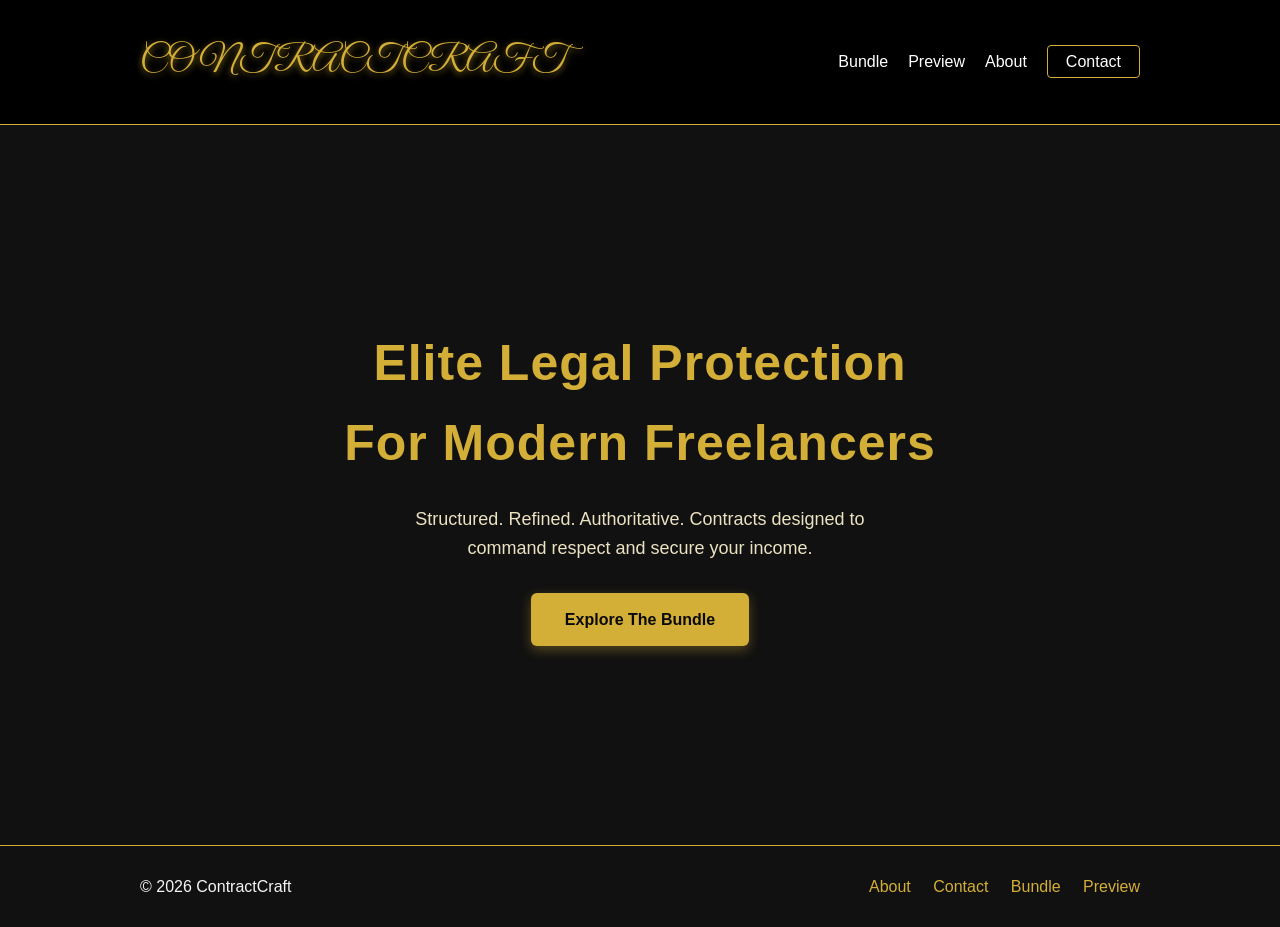
<file: index.html>
<!DOCTYPE html>
<html lang="en">
<head>
    <!-- META AND SEO -->
    <meta charset="UTF-8">
    <meta name="viewport" content="width=device-width, initial-scale=1.0">
    <meta name="description" content="Premium freelance contract templates for elite creators. Black and gold luxury bundle.">
    <title>ContractCraft | Premium Freelance Contracts</title>
    <link rel="stylesheet" href="style.css">
</head>

<script>
    const hamburger = document.getElementById("hamburger");
    const navLinks = document.getElementById("navLinks");

    hamburger.addEventListener("click", () => {
        navLinks.classList.toggle("active");
        hamburger.classList.toggle("open");
    });
</script> 

<body>

    <!-- HEADER AND NAVIGATION -->
    <header class="header">
        <nav class="nav container">
            <div class="logo">CONTRACTCRAFT</div>
            <link href="https://fonts.googleapis.com/css2?family=Great+Vibes&display=swap" rel="stylesheet">
            <ul class="nav-links">
                <li><a href="home.html">Bundle</a></li>
                <li><a href="contract.html">Preview</a></li>
                <li><a href="about.html">About</a></li>
                <li><a href="contact.html" class="nav-cta">Contact</a></li>
            </ul>
        </nav>
    </header>

    <!-- HERO SECTION -->
    <section class="hero container">
        <div class="hero-text">
            <h1>Elite Legal Protection<br>For Modern Freelancers</h1>
            <p>Structured. Refined. Authoritative. Contracts designed to command respect and secure your income.</p>
            <a href="home.html" class="btn-gold">Explore The Bundle</a>
        </div>
    </section>

    <!-- FOOTER -->
    <footer class="footer">
        <div class="container footer-flex">
            <p>© 2026 ContractCraft</p>
            <div>
                <a href="about.html">About</a>
                <a href="contact.html">Contact</a>
                <a href="home.html">Bundle</a>
                <a href="contract.html">Preview</a>
            </div>
        </div>
    </footer>

</body>
</html>
</file>
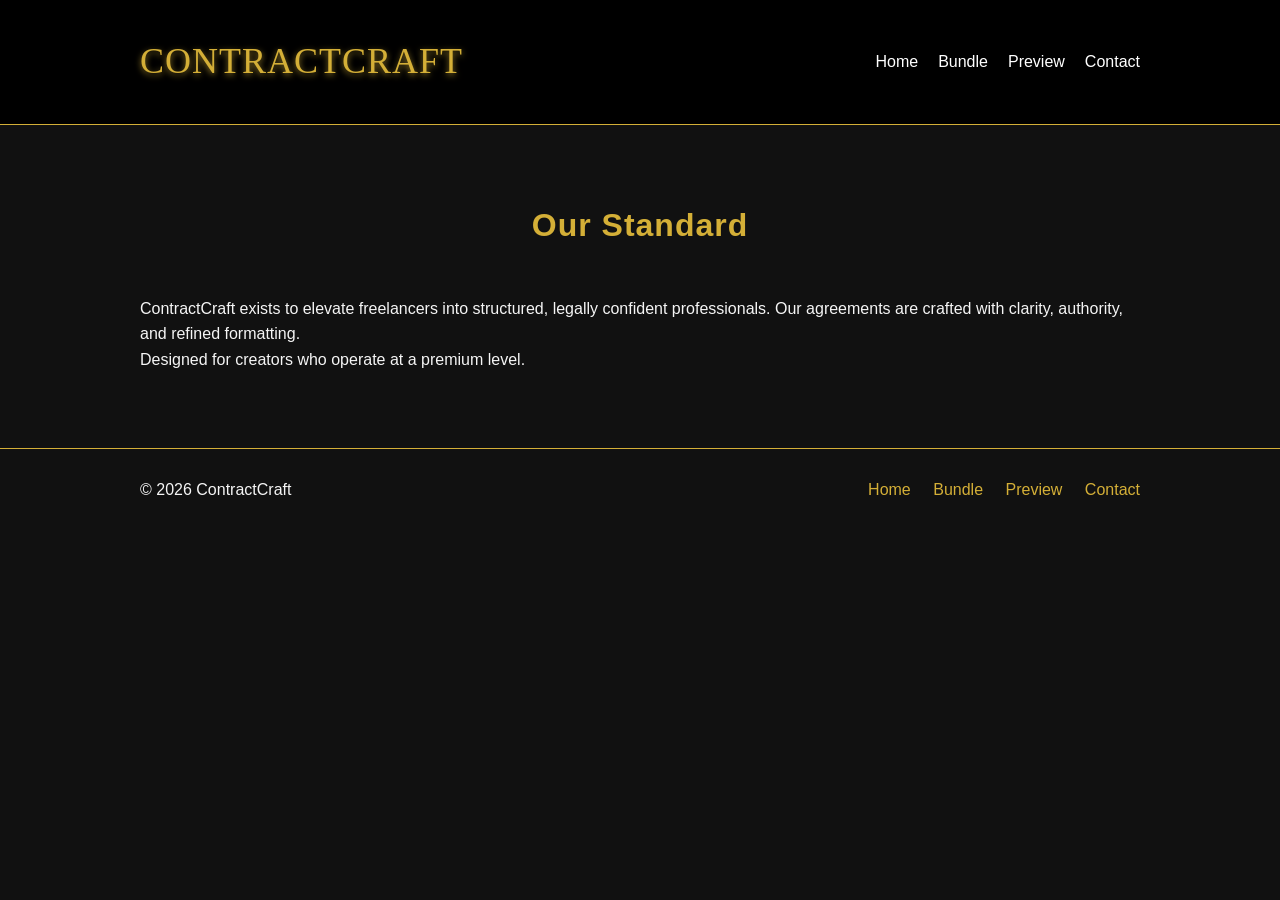
<file: about.html>
<!DOCTYPE html>
<html lang="en">
<head>
    <!-- META AND SEO -->
    <meta charset="UTF-8">
    <meta name="viewport" content="width=device-width, initial-scale=1.0">
    <title>About | ContractCraft</title>
    <link rel="stylesheet" href="style.css">
</head>
<body>

    <!-- HEADER AND NAVIGATION -->
    <header class="header">
        <nav class="nav container">
            <div class="logo">CONTRACTCRAFT</div>
            <ul class="nav-links">
                <li><a href="index.html">Home</a></li>
                <li><a href="home.html">Bundle</a></li>
                <li><a href="contract.html">Preview</a></li>
                <li><a href="contact.html">Contact</a></li>
            </ul>
        </nav>
    </header>

    <!-- ABOUT CONTENT -->
    <section class="container section narrow">
        <h2 class="section-title">Our Standard</h2>
        <p>
            ContractCraft exists to elevate freelancers into structured, legally confident professionals.
            Our agreements are crafted with clarity, authority, and refined formatting.
        </p>
        <p>
            Designed for creators who operate at a premium level.
        </p>
    </section>

    <!-- FOOTER -->
    <footer class="footer">
        <div class="container footer-flex">
            <p>© 2026 ContractCraft</p>
            <div>
                <a href="index.html">Home</a>
                <a href="home.html">Bundle</a>
                <a href="contract.html">Preview</a>
                <a href="contact.html">Contact</a>
            </div>
        </div>
    </footer>

</body>
</html>
</file>
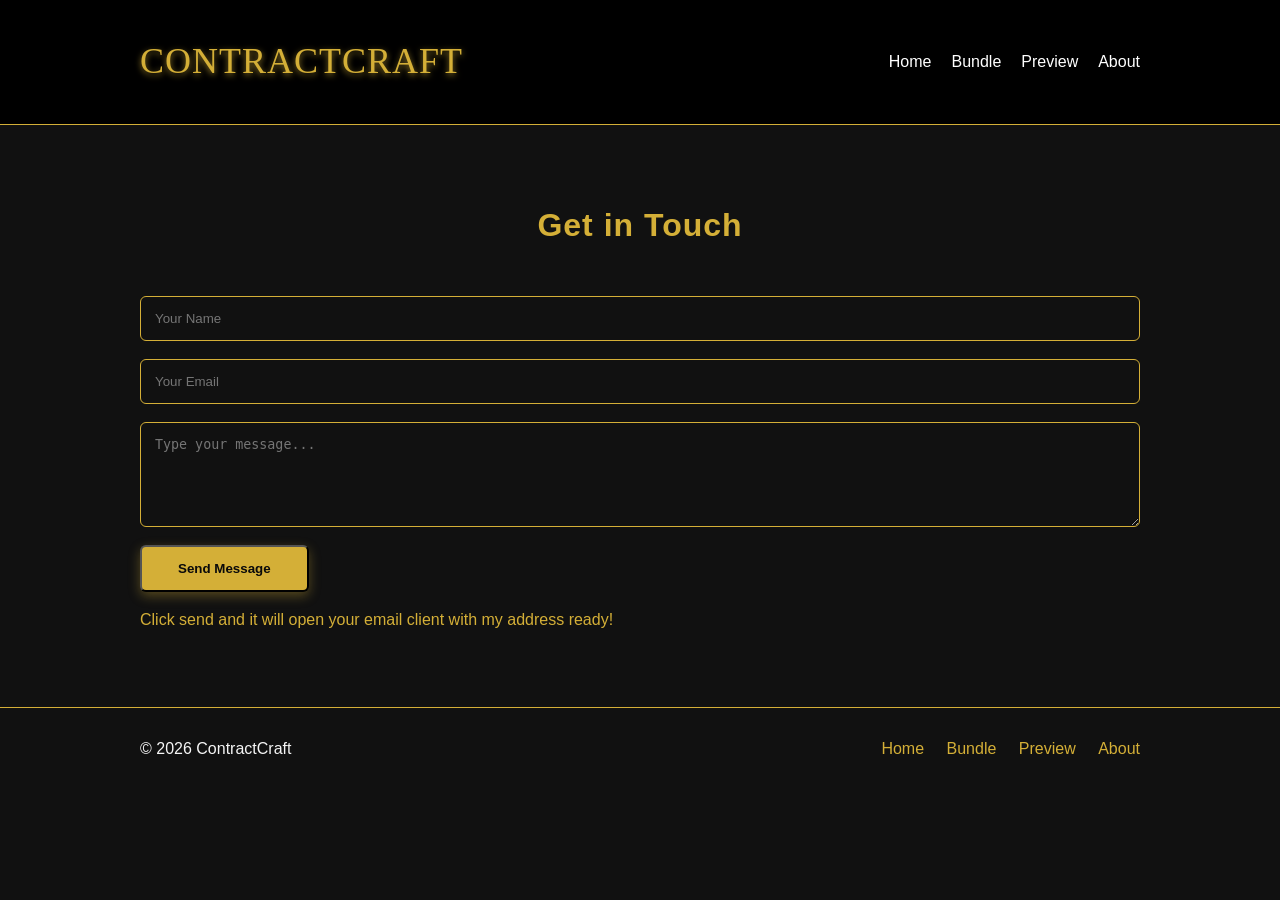
<file: contact.html>
<!DOCTYPE html>
<html lang="en">
<head>
    <!-- Basic page info -->
    <meta charset="UTF-8">
    <meta name="viewport" content="width=device-width, initial-scale=1.0">
    <title>Contact | ContractCraft</title>
    <link rel="stylesheet" href="style.css">
</head>
<body>

    <!-- Top navigation -->
    <header class="header">
        <nav class="nav container">
            <div class="logo">CONTRACTCRAFT</div>
            <ul class="nav-links">
                <li><a href="index.html">Home</a></li>
                <li><a href="home.html">Bundle</a></li>
                <li><a href="contract.html">Preview</a></li>
                <li><a href="about.html">About</a></li>
            </ul>
        </nav>
    </header>

    <!-- Contact form section -->
    <section class="container section narrow">
        <h2 class="section-title">Get in Touch</h2>

        <!-- Form that opens your email client directly -->
        <form class="form" action="mailto:seraphkeith@gmail.com" method="post" enctype="text/plain">
            <!-- Name input -->
            <input type="text" name="name" placeholder="Your Name" required>

            <!-- Email input -->
            <input type="email" name="email" placeholder="Your Email" required>

            <!-- Message input -->
            <textarea name="message" rows="5" placeholder="Type your message..." required></textarea>

            <!-- Submit button -->
            <button class="btn-gold" type="submit">Send Message</button>
        </form>

        <!-- Friendly note below form -->
        <p style="color:#d4af37; margin-top:15px;">Click send and it will open your email client with my address ready!</p>
    </section>

    <!-- Footer with quick links -->
    <footer class="footer">
        <div class="container footer-flex">
            <p>© 2026 ContractCraft</p>
            <div>
                <a href="index.html">Home</a>
                <a href="home.html">Bundle</a>
                <a href="contract.html">Preview</a>
                <a href="about.html">About</a>
            </div>
        </div>
    </footer>

</body>
</html>
</file>
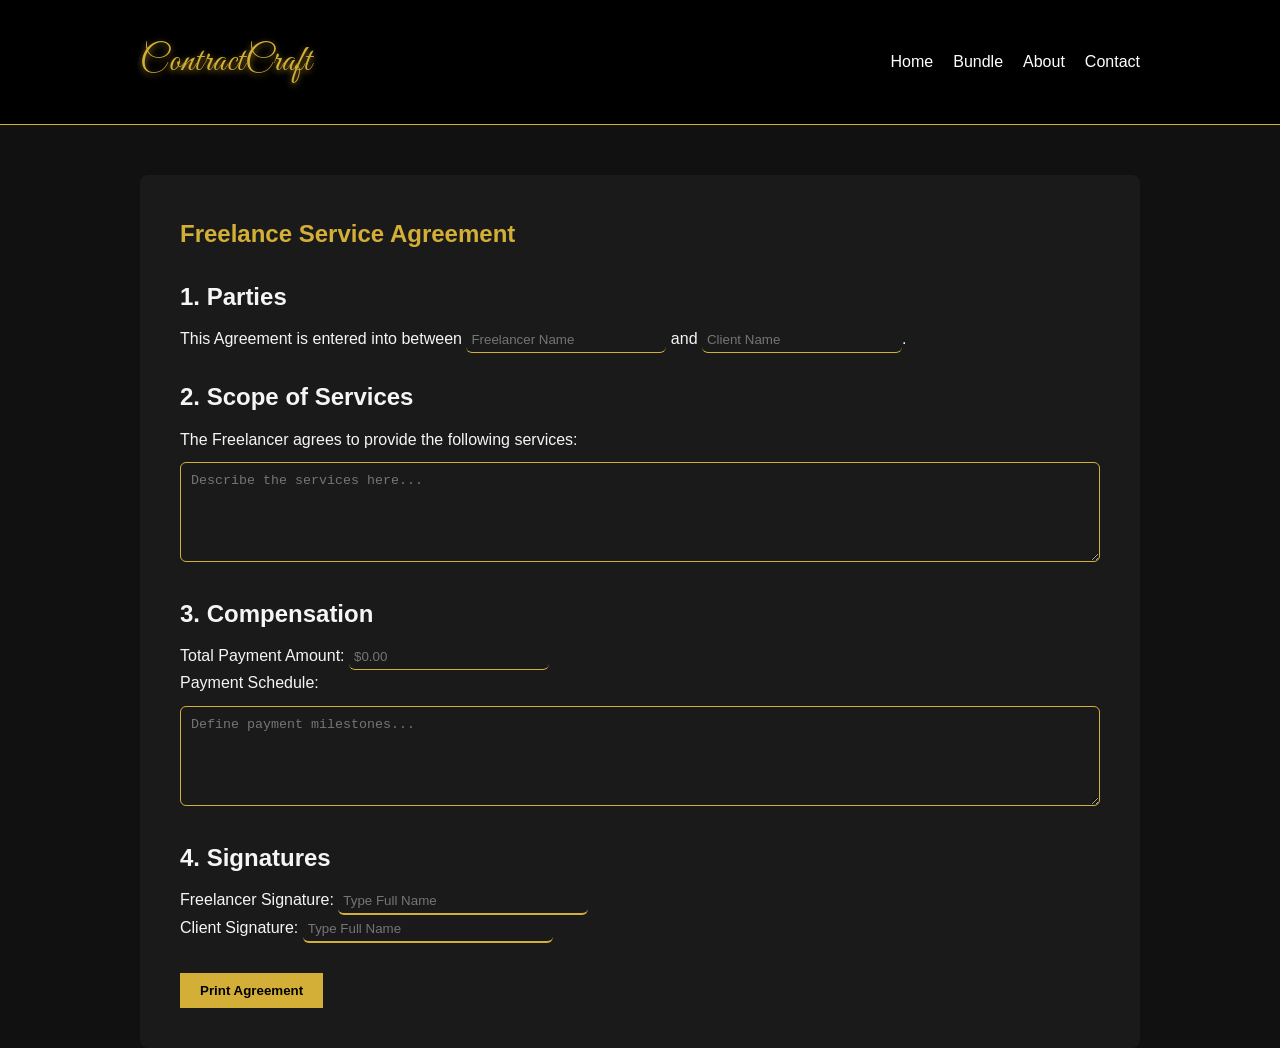
<file: contract.html>
<!DOCTYPE html>
<html lang="en">
<head>
    <!-- Basic Setup -->
    <meta charset="UTF-8">
    <meta name="viewport" content="width=device-width, initial-scale=1.0">
    <title>Sample Agreement | ContractCraft</title>

    <!-- Google Font for Elegant Logo -->
    <link href="https://fonts.googleapis.com/css2?family=Great+Vibes&display=swap" rel="stylesheet">

    <!-- Main Styles -->
    <link rel="stylesheet" href="style.css">
</head>
<body>

    <!-- Header -->
    <header class="header">
        <nav class="nav container">
            <div class="logo">ContractCraft</div>
            <ul class="nav-links">
                <li><a href="index.html">Home</a></li>
                <li><a href="home.html">Bundle</a></li>
                <li><a href="about.html">About</a></li>
                <li><a href="contact.html">Contact</a></li>
            </ul>
        </nav>
    </header>

    <!-- Contract Form -->
    <section class="contract container">

        <h1>Freelance Service Agreement</h1>

        <form>

            <h2>1. Parties</h2>
            <p>
                This Agreement is entered into between
                <input type="text" placeholder="Freelancer Name" class="fill-field">
                and
                <input type="text" placeholder="Client Name" class="fill-field">.
            </p>

            <h2>2. Scope of Services</h2>
            <p>
                The Freelancer agrees to provide the following services:
            </p>
            <textarea class="fill-area" placeholder="Describe the services here..."></textarea>

            <h2>3. Compensation</h2>
            <p>
                Total Payment Amount:
                <input type="text" placeholder="$0.00" class="fill-field">
            </p>

            <p>
                Payment Schedule:
            </p>
            <textarea class="fill-area" placeholder="Define payment milestones..."></textarea>

            <h2>4. Signatures</h2>

            <p>
                Freelancer Signature:
                <input type="text" placeholder="Type Full Name" class="signature">
            </p>

            <p>
                Client Signature:
                <input type="text" placeholder="Type Full Name" class="signature">
            </p>

            <!-- Print Button -->
            <div class="actions">
                <button type="button" onclick="window.print()">Print Agreement</button>
            </div>

        </form>
    </section>

</body>
</html>
</file>
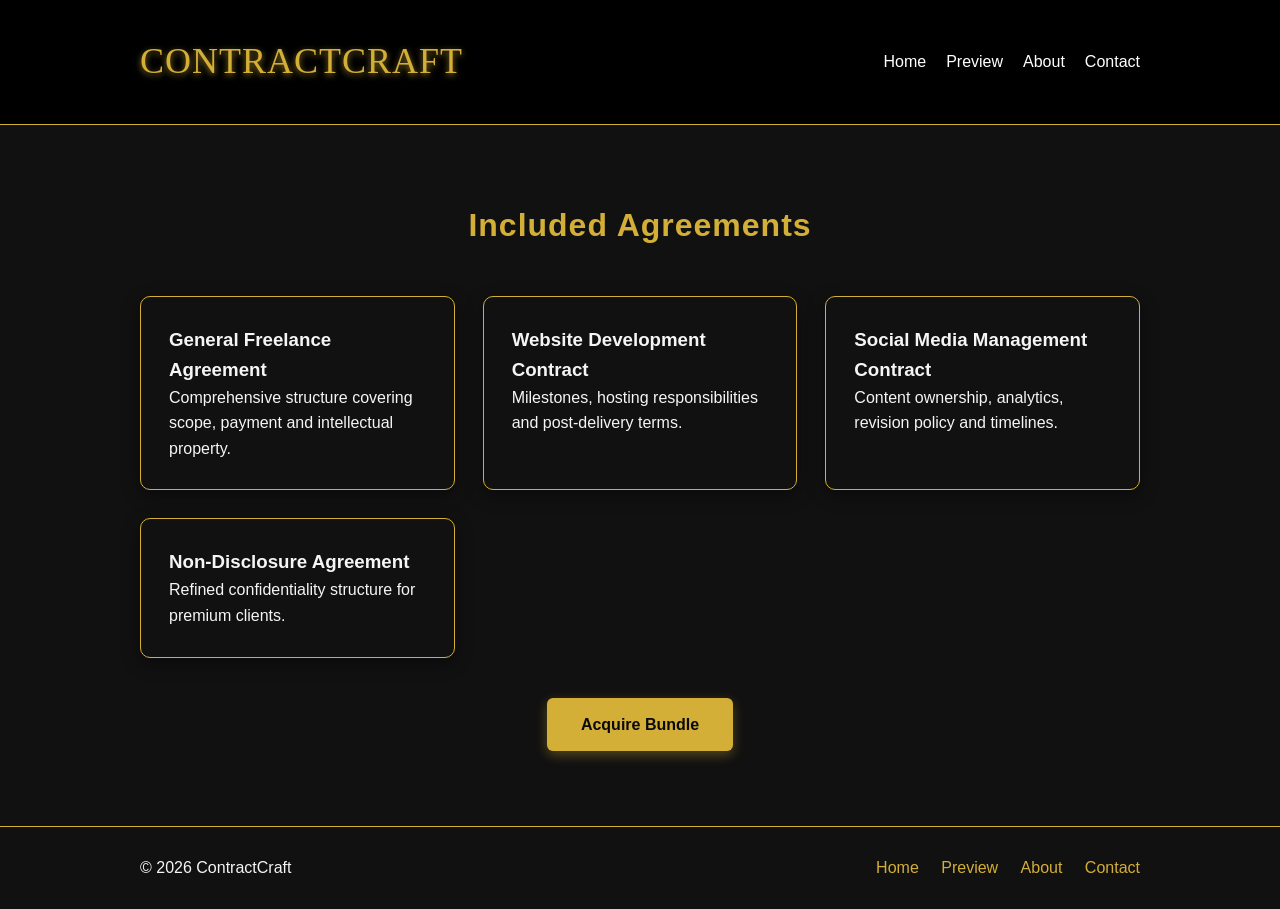
<file: home.html>
<!DOCTYPE html>
<html lang="en">
<head>
    <!-- META AND SEO -->
    <meta charset="UTF-8">
    <meta name="viewport" content="width=device-width, initial-scale=1.0">
    <title>The Bundle | ContractCraft</title>
    <link rel="stylesheet" href="style.css">
</head>
<body>

    <!-- HEADER AND NAVIGATION -->
    <header class="header">
        <nav class="nav container">
            <div class="logo">CONTRACTCRAFT</div>
            <ul class="nav-links">
                <li><a href="index.html">Home</a></li>
                <li><a href="contract.html">Preview</a></li>
                <li><a href="about.html">About</a></li>
                <li><a href="contact.html">Contact</a></li>
            </ul>
        </nav>
    </header>

    <!-- BUNDLE SECTION -->
    <main class="container section">
        <h2 class="section-title">Included Agreements</h2>

        <!-- GRID CARDS -->
        <div class="grid">
            <div class="card">
                <h3>General Freelance Agreement</h3>
                <p>Comprehensive structure covering scope, payment and intellectual property.</p>
            </div>
            <div class="card">
                <h3>Website Development Contract</h3>
                <p>Milestones, hosting responsibilities and post-delivery terms.</p>
            </div>
            <div class="card">
                <h3>Social Media Management Contract</h3>
                <p>Content ownership, analytics, revision policy and timelines.</p>
            </div>
            <div class="card">
                <h3>Non-Disclosure Agreement</h3>
                <p>Refined confidentiality structure for premium clients.</p>
            </div>
        </div>

        <!-- CALL TO ACTION -->
        <div class="center">
            <a href="#" class="btn-gold">Acquire Bundle</a>
        </div>
    </main>

    <!-- FOOTER -->
    <footer class="footer">
        <div class="container footer-flex">
            <p>© 2026 ContractCraft</p>
            <div>
                <a href="index.html">Home</a>
                <a href="contract.html">Preview</a>
                <a href="about.html">About</a>
                <a href="contact.html">Contact</a>
            </div>
        </div>
    </footer>

</body>
</html>
</file>
<file: style.css>
/* GLOBAL STYLING: body, container, typography */
body {
    margin: 0;
    padding: 0;
    font-family: "Georgia", serif;
    background-color: #0a0a0a;
    color: #f5f5f5;
    line-height: 1.7;
}

.container {
    width: 90%;
    max-width: 1200px;
    margin: 0 auto;
}

/* HEADER AND NAVIGATION */
.header {
    background-color: #111;
    border-bottom: 1px solid #d4af37;
}

.nav {
    display: flex;
    justify-content: space-between;
    align-items: center;
    padding: 18px 0;
}

.logo {
    font-weight: bold;
    font-size: 20px;
    letter-spacing: 2px;
    color: #d4af37;
    cursor: pointer;
    transition: transform 0.25s ease-in-out;
}

.logo:hover {
    transform: scale(1.05);
}

.nav-links {
    display: flex;
    gap: 28px;
    list-style: none;
}

.nav-links a {
    text-decoration: none;
    color: #f5f5f5;
    font-weight: 500;
    transition: color 0.3s ease, transform 0.2s ease;
}

.nav-links a:hover {
    color: #d4af37;
    transform: translateY(-2px);
}

.nav-cta {
    border: 1px solid #d4af37;
    padding: 7px 18px;
    border-radius: 4px;
    transition: all 0.25s ease;
}

.nav-cta:hover {
    background-color: #d4af37;
    color: #0a0a0a;
    transform: translateY(-2px);
}

/* HERO SECTION */
.hero {
    display: flex;
    justify-content: center;
    align-items: center;
    min-height: 80vh;
    text-align: center;
    padding: 0 10px;
}

.hero-text h1 {
    font-size: 50px;
    color: #d4af37;
    letter-spacing: 1px;
    margin-bottom: 22px;
}

.hero-text p {
    max-width: 520px;
    margin: 0 auto 30px auto;
    font-size: 18px;
    color: #eae2c1;
}

.btn-gold {
    display: inline-block;
    padding: 14px 34px;
    background-color: #d4af37;
    color: #0a0a0a;
    text-decoration: none;
    font-weight: bold;
    border-radius: 6px;
    box-shadow: 0 4px 12px rgba(212, 175, 55, 0.35);
    transition: all 0.3s ease-in-out;
}

.btn-gold:hover {
    transform: translateY(-3px);
    box-shadow: 0 8px 22px rgba(212, 175, 55, 0.45);
}

/* SECTION TITLES */
.section {
    padding: 75px 0;
}

.section-title {
    text-align: center;
    font-size: 32px;
    color: #d4af37;
    margin-bottom: 45px;
    letter-spacing: 1px;
}

/* GRID CARDS */
.grid {
    display: grid;
    grid-template-columns: repeat(auto-fit, minmax(260px, 1fr));
    gap: 28px;
}

.card {
    padding: 28px;
    background-color: #111;
    border: 1px solid #d4af37;
    border-radius: 10px;
    box-shadow: 0 5px 18px rgba(0,0,0,0.45);
    transition: all 0.3s ease;
}

.card:hover {
    transform: translateY(-6px);
    box-shadow: 0 10px 28px rgba(212,175,55,0.45);
}

/* CENTERED ELEMENTS */
.center {
    text-align: center;
    margin-top: 40px;
}

/* NARROW CONTENT FOR ABOUT AND CONTACT */
.narrow {
    max-width: 700px;
    margin: 0 auto;
}

/* FORM STYLING */
.form {
    display: flex;
    flex-direction: column;
    gap: 18px;
}

input, textarea {
    padding: 14px;
    border-radius: 6px;
    border: 1px solid #d4af37;
    background-color: #111;
    color: #fff;
    transition: all 0.25s ease;
}

input:focus, textarea:focus {
    border-color: #f5d67a;
    box-shadow: 0 0 10px rgba(212,175,55,0.4);
    outline: none;
}

button.btn-gold {
    width: fit-content;
    padding: 14px 36px;
    border-radius: 6px;
}

/* FOOTER */
.footer {
    background-color: #111;
    border-top: 1px solid #d4af37;
    padding: 28px 0;
}

.footer-flex {
    display: flex;
    justify-content: space-between;
    align-items: center;
    flex-wrap: wrap;
}

.footer a {
    text-decoration: none;
    color: #d4af37;
    margin-left: 18px;
    transition: color 0.3s ease, transform 0.2s ease;
}

.footer a:hover {
    color: #f5f5f5;
    transform: translateY(-2px);
}
/* Reset */
* {
    margin: 0;
    padding: 0;
    box-sizing: border-box;
}

/* Base Styling */
body {
    font-family: Arial, sans-serif;
    background-color: #111;
    color: #f5f5f5;
    line-height: 1.6;
}

/* Layout Helper */
.container {
    width: 90%;
    max-width: 1000px;
    margin: auto;
}

/* Header */
.header {
    background-color: #000;
    padding: 15px 0;
    border-bottom: 1px solid #d4af37;
}

/* Navigation */
.nav {
    display: flex;
    justify-content: space-between;
    align-items: center;
}

/* Elegant Logo */
.logo {
    font-family: 'Great Vibes', cursive;
    font-size: 34px;
    color: #d4af37;
    cursor: pointer;
    transition: 0.3s ease;
}

.logo:hover {
    transform: scale(1.05);
}

/* Nav Links */
.nav-links {
    list-style: none;
    display: flex;
    gap: 20px;
}

.nav-links a {
    text-decoration: none;
    color: #fff;
    transition: 0.3s ease;
}

.nav-links a:hover {
    color: #d4af37;
}

/* Contract Section */
.contract {
    margin-top: 50px;
    background-color: #1a1a1a;
    padding: 40px;
    border-radius: 8px;
}

/* Headings */
.contract h1 {
    margin-bottom: 20px;
    color: #d4af37;
}

.contract h2 {
    margin-top: 25px;
    margin-bottom: 10px;
}

/* Fillable Fields */
.fill-field {
    background: transparent;
    border: none;
    border-bottom: 1px solid #d4af37;
    color: #fff;
    padding: 5px;
    min-width: 200px;
    outline: none;
}

/* Text Areas */
.fill-area {
    width: 100%;
    min-height: 100px;
    background: transparent;
    border: 1px solid #d4af37;
    color: #fff;
    padding: 10px;
    margin-top: 10px;
    resize: vertical;
    outline: none;
}

/* Signature Style */
.signature {
    background: transparent;
    border: none;
    border-bottom: 2px solid #d4af37;
    padding: 5px;
    color: #fff;
    min-width: 250px;
    outline: none;
}

/* Print Button */
.actions {
    margin-top: 30px;
}

.actions button {
    background-color: #d4af37;
    color: #000;
    border: none;
    padding: 10px 20px;
    cursor: pointer;
    font-weight: bold;
    transition: 0.3s ease;
}

.actions button:hover {
    opacity: 0.8;
}

/* Print Styling */
@media print {

    body {
        background: #fff;
        color: #000;
    }

    .header,
    .actions {
        display: none;
    }

    .contract {
        background: #fff;
        color: #000;
        border: none;
        padding: 0;
    }

    .fill-field,
    .fill-area,
    .signature {
        border-color: #000;
        color: #000;
    }
} 

/* Logo Styling – Elegant Golden Cursive */
.logo {
    font-family: 'Great Vibes', cursive; /* cursive luxury font */
    font-weight: normal; /* cursive doesn't need bold */
    font-size: 36px; /* larger for elegance */
    letter-spacing: 1px;
    color: #d4af37; /* gold color */
    cursor: pointer;
    transition: transform 0.3s ease-in-out, text-shadow 0.3s ease;
    text-shadow: 0 2px 6px rgba(212, 175, 55, 0.7); /* subtle glow for luxury feel */
}

.logo:hover {
    transform: scale(1.1);
    text-shadow: 0 4px 14px rgba(212, 175, 55, 0.85); /* brighter glow on hover */
} 
/* Hamburger menu base styling */
.hamburger {
    display: none;
    flex-direction: column;
    gap: 6px;
    cursor: pointer;
}

.hamburger span {
    width: 25px;
    height: 3px;
    background-color: #d4af37;
    transition: all 0.3s ease;
}

/* Animate into X */
.hamburger.open span:nth-child(1) {
    transform: rotate(45deg) translate(5px, 5px);
}

.hamburger.open span:nth-child(2) {
    opacity: 0;
}

.hamburger.open span:nth-child(3) {
    transform: rotate(-45deg) translate(6px, -6px);
}

/* Mobile layout */
@media (max-width: 768px) {

    .nav {
        position: relative;
    }

    .hamburger {
        display: flex;
    }

    .nav-links {
        position: absolute;
        top: 70px;
        right: 0;
        background-color: #111;
        width: 100%;
        flex-direction: column;
        align-items: center;
        gap: 20px;
        padding: 20px 0;
        border-top: 1px solid #d4af37;
        display: none;
    }

    .nav-links.active {
        display: flex;
        animation: fadeDown 0.3s ease forwards;
    }

}

/* Smooth dropdown animation */
@keyframes fadeDown {
    from {
        opacity: 0;
        transform: translateY(-10px);
    }
    to {
        opacity: 1;
        transform: translateY(0);
    }
}
</file>
